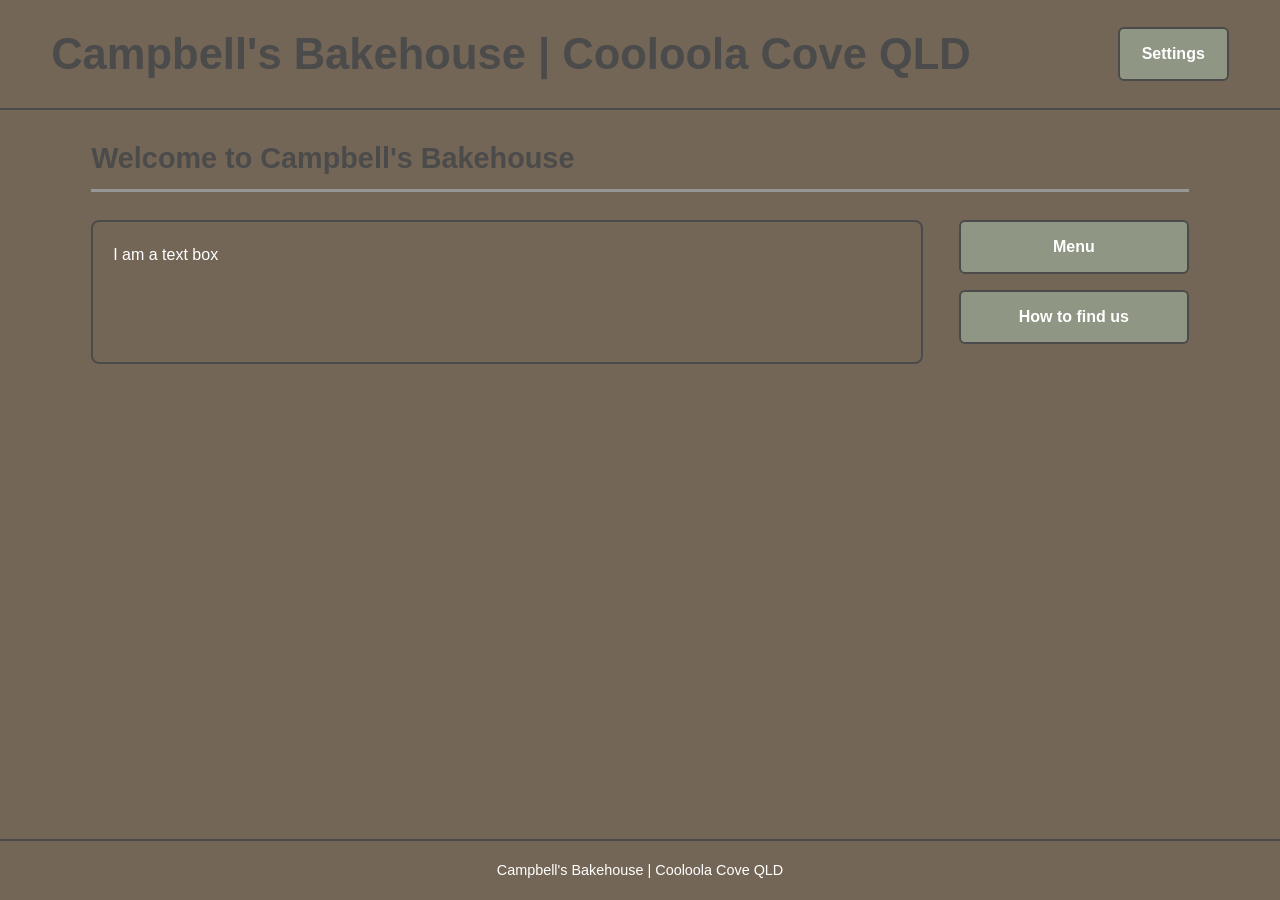
<file: index.html>
<!DOCTYPE html>
<html lang="en">
<head>
  <meta charset="UTF-8">
  <meta name="viewport" content="width=device-width, initial-scale=1.0">
  <title>Campbell's Bakehouse | Cooloola Cove QLD</title>
  <link rel="stylesheet" href="style.css">
  <script src="script.js" defer></script>
</head>
<body>
  <header class="site-header">
    <h1 class="site-title">Campbell's Bakehouse | Cooloola Cove QLD</h1>
    <a class="button header-button" href="settings.html">Settings</a>
  </header>

  <main>
    <h2 class="page-heading">Welcome to Campbell's Bakehouse</h2>

    <section class="home-layout">
      <div class="home-text">
        <!-- EDIT THE BUSINESS INFORMATION BELOW -->
        <p class="business-info">I am a text box</p>
        <!-- END OF BUSINESS INFORMATION -->
      </div>

      <nav class="home-links" aria-label="Main navigation">
        <a class="button" href="menu.html">Menu</a>
        <a class="button" href="find-us.html">How to find us</a>
      </nav>
    </section>
  </main>

  <footer>
    <p>Campbell's Bakehouse | Cooloola Cove QLD</p>
  </footer>
</body>
</html>

 

</html>
</file>
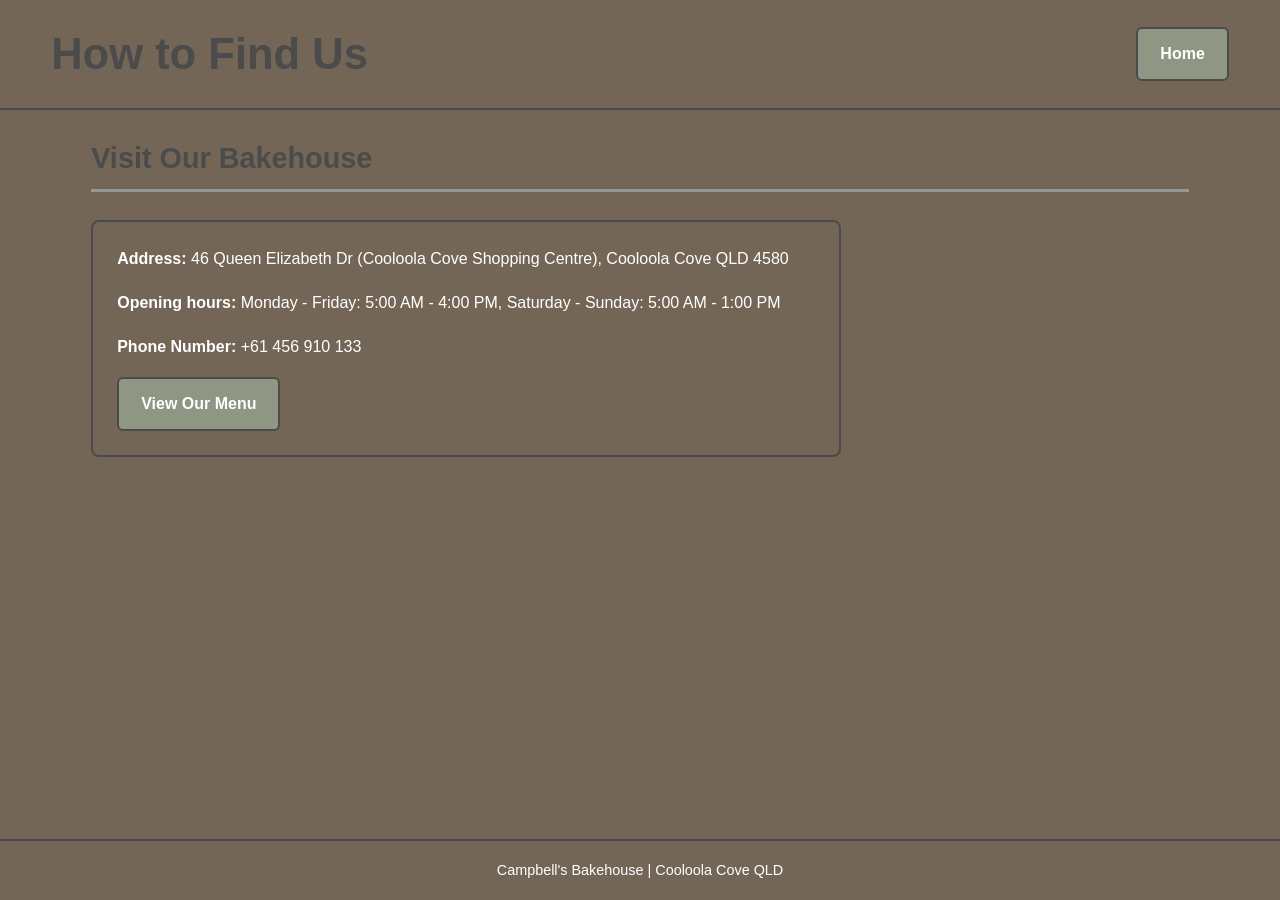
<file: find-us.html>
<!DOCTYPE html>
<html lang="en">
<head>
  <meta charset="UTF-8">
  <meta name="viewport" content="width=device-width, initial-scale=1.0">
  <title>How to Find Us | Campbell's Bakehouse</title>
  <link rel="stylesheet" href="style.css">
  <script src="script.js" defer></script>
</head>
<body>
  <header class="site-header">
    <h1 class="site-title">How to Find Us</h1>
    <a class="button header-button" href="index.html">Home</a>
  </header>

  <main>
    <h2 class="page-heading">Visit Our Bakehouse</h2>

    <section class="location-content">
      <!-- EDIT THE ADDRESS AND DIRECTIONS BELOW -->
      <p><strong>Address:</strong> 46 Queen Elizabeth Dr (Cooloola Cove Shopping Centre), Cooloola Cove QLD 4580</p>
      <p><strong>Opening hours:</strong> Monday - Friday: 5:00 AM - 4:00 PM, Saturday - Sunday: 5:00 AM - 1:00 PM</p>
      <p><strong>Phone Number:</strong> +61 456 910 133</p>
      <!-- END OF ADDRESS AND DIRECTIONS -->
      <a class="button" href="menu.html">View Our Menu</a>
    </section>
  </main>

  <footer>
    <p>Campbell's Bakehouse | Cooloola Cove QLD</p>
  </footer>
</body>
</html>
</file>
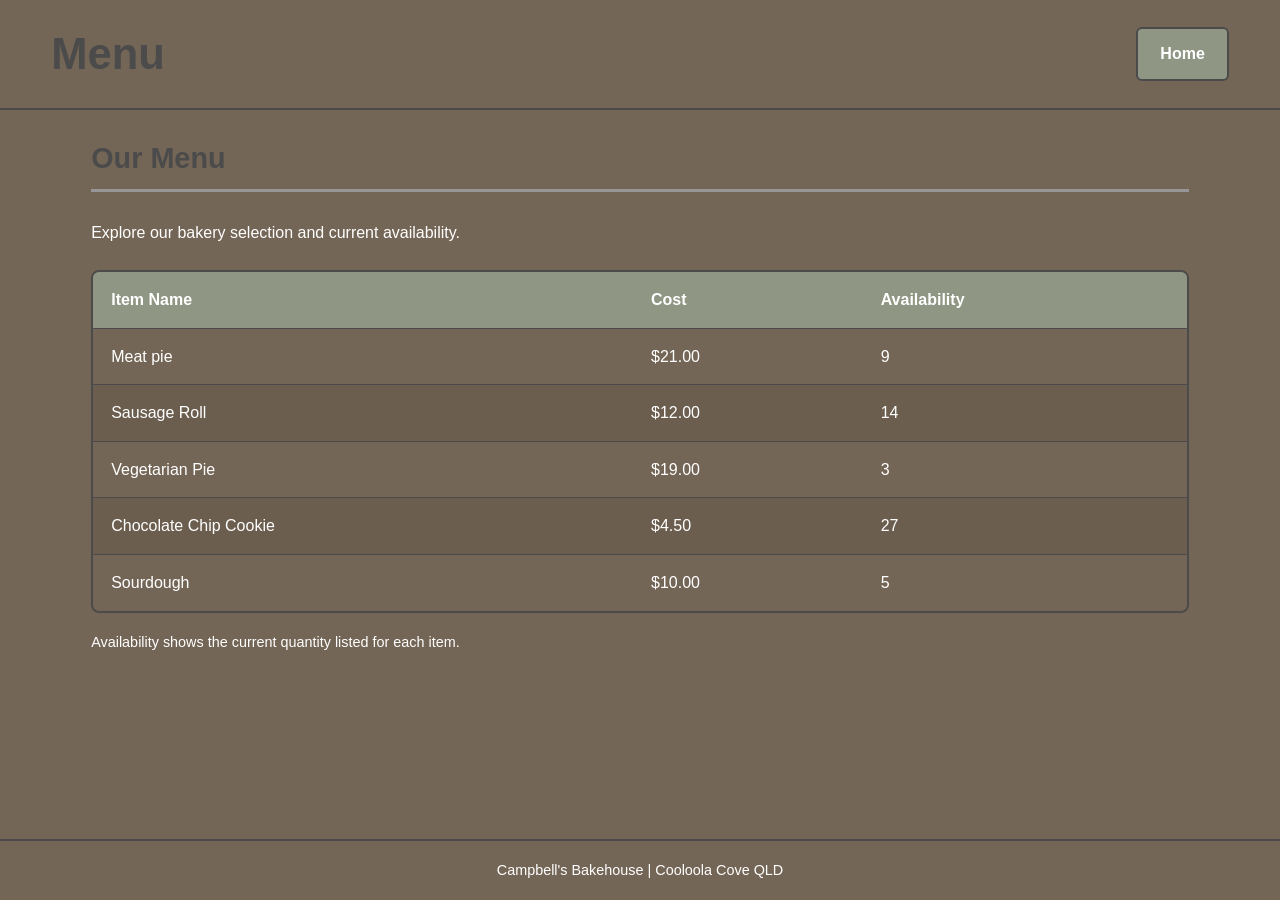
<file: menu.html>
<!DOCTYPE html>
<html lang="en">
<head>
  <meta charset="UTF-8">
  <meta name="viewport" content="width=device-width, initial-scale=1.0">
  <title>Menu | Campbell's Bakehouse</title>
  <link rel="stylesheet" href="style.css">
  <script src="script.js" defer></script>
</head>
<body>
  <header class="site-header">
    <h1 class="site-title">Menu</h1>
    <a class="button header-button" href="index.html">Home</a>
  </header>

  <main>
    <h2 class="page-heading">Our Menu</h2>
    <p class="menu-intro">Explore our bakery selection and current availability.</p>

    <div class="table-wrapper">
      <table>
        <thead>
          <tr>
            <th scope="col">Item Name</th>
            <th scope="col">Cost</th>
            <th scope="col">Availability</th>
          </tr>
        </thead>
        <tbody>
          <tr>
            <td>Meat pie</td>
            <td>$21.00</td>
            <td>9</td>
          </tr>
          <tr>
            <td>Sausage Roll</td>
            <td>$12.00</td>
            <td>14</td>
          </tr>
          <tr>
            <td>Vegetarian Pie</td>
            <td>$19.00</td>
            <td>3</td>
          </tr>
          <tr>
            <td>Chocolate Chip Cookie</td>
            <td>$4.50</td>
            <td>27</td>
          </tr>
          <tr>
            <td>Sourdough</td>
            <td>$10.00</td>
            <td>5</td>
          </tr>
        </tbody>
      </table>
    </div>

    <p class="availability-note">
      Availability shows the current quantity listed for each item.
    </p>
  </main>

  <footer>
    <p>Campbell's Bakehouse | Cooloola Cove QLD</p>
  </footer>
</body>
</html>
</file>
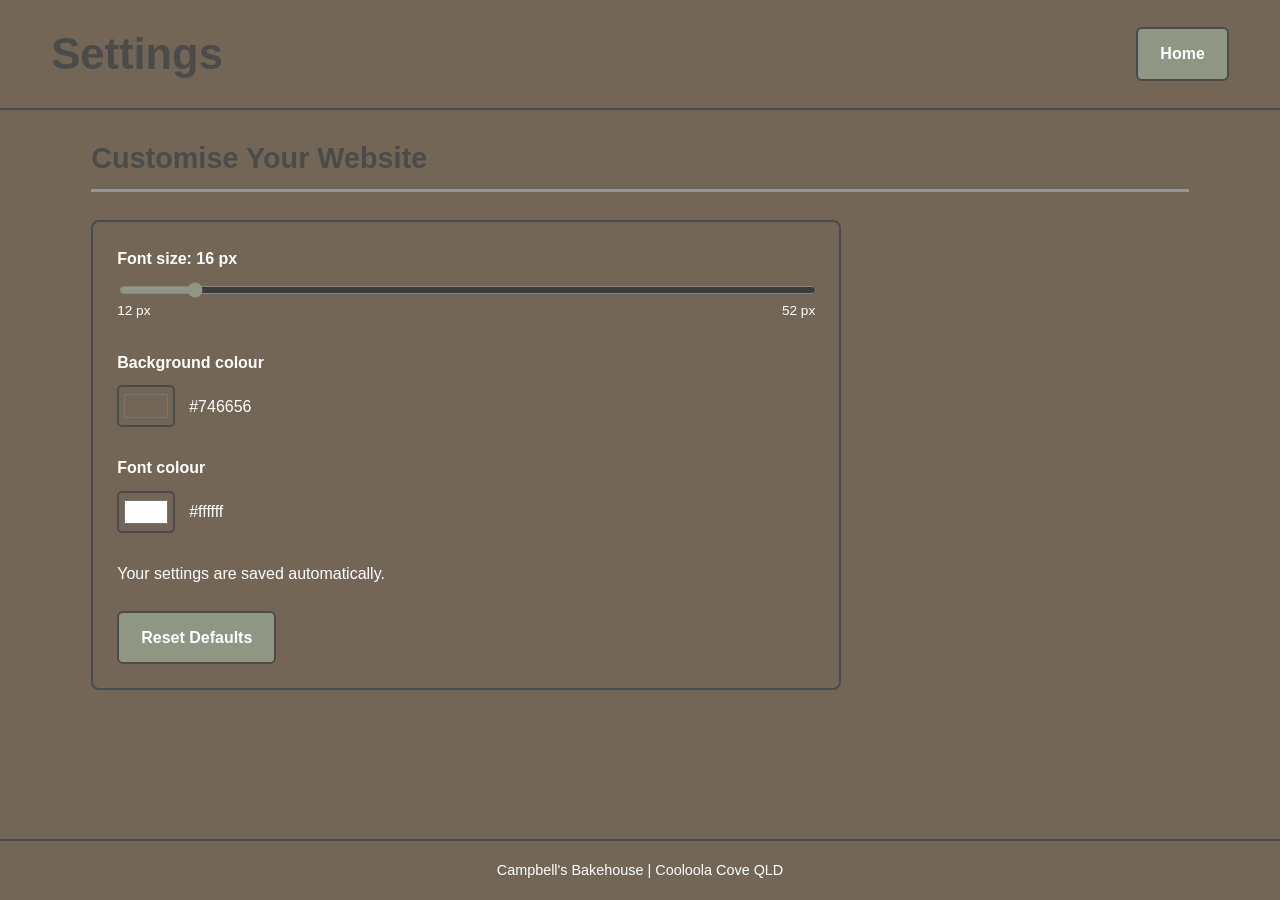
<file: settings.html>
<!DOCTYPE html>
<html lang="en">
<head>
  <meta charset="UTF-8">
  <meta name="viewport" content="width=device-width, initial-scale=1.0">
  <title>Settings | Campbell's Bakehouse</title>
  <link rel="stylesheet" href="style.css">
  <script src="script.js" defer></script>
</head>
<body>
  <header class="site-header">
    <h1 class="site-title">Settings</h1>
    <a class="button header-button" href="index.html">Home</a>
  </header>

  <main>
    <h2 class="page-heading">Customise Your Website</h2>

    <section class="settings-panel">
      <div class="setting">
        <label for="fontSize">
          Font size: <output id="fontSizeValue">16</output> px
        </label>
        <input
          type="range"
          id="fontSize"
          min="12"
          max="52"
          value="16"
          step="1"
        >
        <div class="range-labels">
          <span>12 px</span>
          <span>52 px</span>
        </div>
      </div>

      <div class="setting">
        <label for="backgroundColor">Background colour</label>
        <div class="colour-control">
          <input type="color" id="backgroundColor" value="#746656">
          <output id="backgroundValue">#746656</output>
        </div>
      </div>

      <div class="setting">
        <label for="fontColor">Font colour</label>
        <div class="colour-control">
          <input type="color" id="fontColor" value="#ffffff">
          <output id="fontValue">#ffffff</output>
        </div>
      </div>

      <p id="settingsStatus" role="status" aria-live="polite">
        Your settings are saved automatically.
      </p>

      <button type="button" class="button reset-button" id="resetSettings">
        Reset Defaults
      </button>
    </section>
  </main>

  <footer>
    <p>Campbell's Bakehouse | Cooloola Cove QLD</p>
  </footer>
</body>
</html>
</file>
<file: style.css>
/* =========================================
   CAMPBELL'S BAKEHOUSE - SHARED STYLES
   ========================================= */

:root {
  --background: #746656;
  --button: #8f9683;
  --text: #ffffff;
  --heading: #4b4b4b;
  --border: #4b4b4b;
  --heading-line: #969696;
  --font-size: 16px;
}

* {
  box-sizing: border-box;
}

html {
  font-size: var(--font-size);
}

body {
  margin: 0;
  min-height: 100vh;
  display: flex;
  flex-direction: column;
  background-color: var(--background);
  color: var(--text);
  font-family: Arial, Helvetica, sans-serif;
  font-size: 1rem;
  line-height: 1.6;
  transition: background-color 0.2s ease, color 0.2s ease;
}

.site-header {
  width: 100%;
  min-height: 110px;
  padding: 20px 4%;
  display: flex;
  align-items: center;
  justify-content: space-between;
  gap: 20px;
  border-bottom: 2px solid var(--border);
}

.site-title {
  margin: 0;
  color: var(--heading);
  font-size: clamp(1.5rem, 3.4vw, 52px);
  font-weight: 700;
  line-height: 1.2;
  overflow-wrap: anywhere;
}

.button {
  display: inline-flex;
  align-items: center;
  justify-content: center;
  padding: 12px 22px;
  min-height: 46px;
  background-color: var(--button);
  color: var(--text);
  border: 2px solid var(--border);
  border-radius: 6px;
  text-align: center;
  text-decoration: none;
  font: inherit;
  font-weight: 600;
  cursor: pointer;
  transition: filter 0.2s ease, transform 0.2s ease;
}

.button:hover {
  filter: brightness(1.08);
  transform: translateY(-1px);
}

.button:focus-visible,
input:focus-visible {
  outline: 3px solid var(--heading-line);
  outline-offset: 3px;
}

.header-button {
  flex-shrink: 0;
  white-space: nowrap;
}

main {
  flex: 1;
  width: 100%;
  max-width: 1200px;
  margin: 0 auto;
  padding: 30px 4%;
}

.page-heading {
  margin: 0 0 28px;
  padding-bottom: 12px;
  color: var(--heading);
  border-bottom: 3px solid var(--heading-line);
  font-size: 1.8em;
  line-height: 1.3;
}

.home-layout {
  display: grid;
  grid-template-columns: minmax(0, 1fr) 230px;
  align-items: start;
  gap: 36px;
}

.home-text {
  min-width: 0;
  padding: 20px;
  border: 2px solid var(--border);
  border-radius: 8px;
}

.business-info {
  margin: 0;
  min-height: 100px;
}

.home-links {
  display: flex;
  flex-direction: column;
  gap: 16px;
}

.home-links .button {
  width: 100%;
}

.menu-intro {
  margin-bottom: 24px;
}

.table-wrapper {
  width: 100%;
  overflow-x: auto;
  border: 2px solid var(--border);
  border-radius: 8px;
}

table {
  width: 100%;
  border-collapse: collapse;
  text-align: left;
}

th,
td {
  padding: 15px 18px;
  border-bottom: 1px solid var(--border);
}

th {
  background-color: var(--button);
  color: var(--text);
  font-weight: 700;
}

tbody tr:last-child td {
  border-bottom: none;
}

tbody tr:nth-child(even) {
  background-color: rgba(0, 0, 0, 0.08);
}

.availability-note {
  margin-top: 18px;
  font-size: 0.9em;
}

.settings-panel,
.location-content {
  max-width: 750px;
  padding: 24px;
  border: 2px solid var(--border);
  border-radius: 8px;
}

.setting {
  margin-bottom: 28px;
}

.setting > label {
  display: block;
  margin-bottom: 10px;
  font-weight: 700;
}

input[type="range"] {
  display: block;
  width: 100%;
  accent-color: var(--button);
  cursor: pointer;
}

.range-labels {
  display: flex;
  justify-content: space-between;
  font-size: 0.85em;
}

.colour-control {
  display: flex;
  align-items: center;
  gap: 14px;
}

input[type="color"] {
  width: 58px;
  height: 42px;
  padding: 3px;
  background: transparent;
  border: 2px solid var(--border);
  border-radius: 5px;
  cursor: pointer;
}

#settingsStatus {
  margin: 0 0 20px;
}

.reset-button {
  margin-top: 4px;
}

.location-content p {
  margin: 0 0 18px;
}

footer {
  padding: 18px 4%;
  border-top: 2px solid var(--border);
  text-align: center;
}

footer p {
  margin: 0;
  font-size: 0.9em;
}

/* Smaller screens, including phones */
@media (max-width: 700px) {
  .site-header {
    min-height: auto;
    padding: 18px 5%;
    gap: 12px;
  }

  .site-title {
    font-size: clamp(1.25rem, 5vw, 2rem);
  }

  .header-button {
    padding: 9px 12px;
    min-height: 42px;
  }

  main {
    padding: 24px 5%;
  }

  .home-layout {
    grid-template-columns: 1fr;
    gap: 20px;
  }

  .home-links {
    width: 100%;
  }

  .settings-panel,
  .location-content {
    padding: 18px;
  }

  th,
  td {
    padding: 12px;
  }
}
</file>
